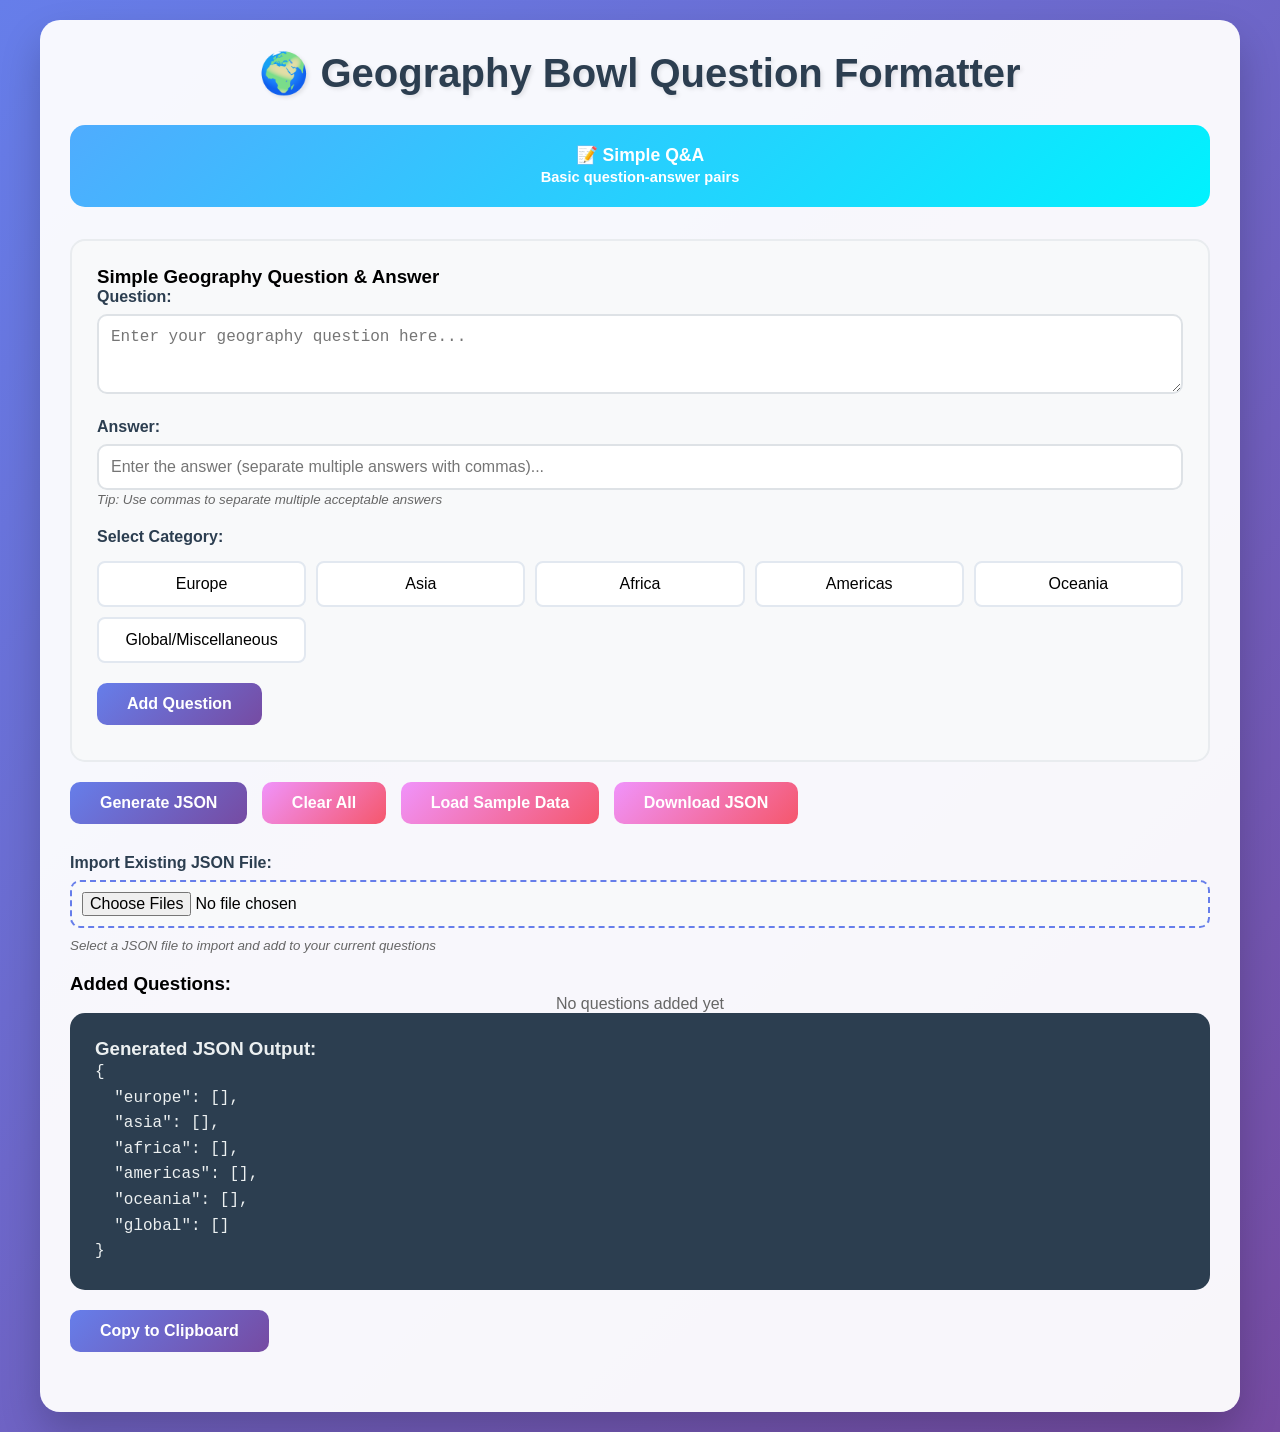
<file: formatter.html>
<!DOCTYPE html>
<html lang="en">
<head>
    <meta charset="UTF-8">
    <meta name="viewport" content="width=device-width, initial-scale=1.0">
    <title>Geography Bowl Question Formatter</title>
    <style>
        * {
            margin: 0;
            padding: 0;
            box-sizing: border-box;
        }

        body {
            font-family: 'Segoe UI', Tahoma, Geneva, Verdana, sans-serif;
            background: linear-gradient(135deg, #667eea 0%, #764ba2 100%);
            min-height: 100vh;
            padding: 20px;
        }

        .container {
            max-width: 1200px;
            margin: 0 auto;
            background: rgba(255, 255, 255, 0.95);
            border-radius: 20px;
            padding: 30px;
            box-shadow: 0 20px 40px rgba(0, 0, 0, 0.2);
        }

        h1 {
            text-align: center;
            color: #2c3e50;
            margin-bottom: 30px;
            font-size: 2.5em;
            text-shadow: 2px 2px 4px rgba(0, 0, 0, 0.1);
        }

        .format-selector {
            display: grid;
            grid-template-columns: repeat(auto-fit, minmax(250px, 1fr));
            gap: 20px;
            margin-bottom: 30px;
        }

        .format-card {
            background: linear-gradient(135deg, #f093fb 0%, #f5576c 100%);
            border: none;
            border-radius: 15px;
            padding: 20px;
            color: white;
            cursor: pointer;
            transition: all 0.3s ease;
            text-align: center;
            font-size: 1.1em;
            font-weight: bold;
        }

        .format-card:hover {
            transform: translateY(-5px);
            box-shadow: 0 10px 20px rgba(0, 0, 0, 0.3);
        }

        .format-card.active {
            background: linear-gradient(135deg, #4facfe 0%, #00f2fe 100%);
            transform: translateY(-2px);
        }

        .input-section {
            background: #f8f9fa;
            border-radius: 15px;
            padding: 25px;
            margin-bottom: 20px;
            border: 2px solid #e9ecef;
        }

        .form-group {
            margin-bottom: 20px;
        }

        label {
            display: block;
            margin-bottom: 8px;
            font-weight: bold;
            color: #2c3e50;
        }

        input, textarea, select {
            width: 100%;
            padding: 12px;
            border: 2px solid #dee2e6;
            border-radius: 10px;
            font-size: 16px;
            transition: border-color 0.3s ease;
        }

        input:focus, textarea:focus, select:focus {
            outline: none;
            border-color: #667eea;
            box-shadow: 0 0 10px rgba(102, 126, 234, 0.2);
        }

        textarea {
            resize: vertical;
            min-height: 80px;
        }

        .btn {
            background: linear-gradient(135deg, #667eea 0%, #764ba2 100%);
            color: white;
            border: none;
            padding: 12px 30px;
            border-radius: 10px;
            cursor: pointer;
            font-size: 16px;
            font-weight: bold;
            transition: all 0.3s ease;
            margin-right: 10px;
            margin-bottom: 10px;
        }

        .btn:hover {
            transform: translateY(-2px);
            box-shadow: 0 5px 15px rgba(0, 0, 0, 0.2);
        }

        .btn-secondary {
            background: linear-gradient(135deg, #f093fb 0%, #f5576c 100%);
        }

        .output-section {
            background: #2c3e50;
            color: #ecf0f1;
            border-radius: 15px;
            padding: 25px;
            margin-bottom: 20px;
        }

        .output-content {
            font-family: 'Courier New', monospace;
            white-space: pre-wrap;
            line-height: 1.6;
        }

        .category-questions {
            background: rgba(118, 75, 162, 0.05);
            border: 2px dashed #764ba2;
            border-radius: 10px;
            padding: 15px;
            margin-bottom: 15px;
        }

        .question-item {
            background: white;
            border-radius: 8px;
            padding: 15px;
            margin-bottom: 10px;
            border-left: 4px solid #667eea;
        }

        .remove-btn {
            background: #e74c3c;
            color: white;
            border: none;
            padding: 5px 10px;
            border-radius: 5px;
            cursor: pointer;
            font-size: 12px;
            float: right;
        }

        .add-btn {
            background: #27ae60;
            color: white;
            border: none;
            padding: 8px 15px;
            border-radius: 8px;
            cursor: pointer;
            font-size: 14px;
            margin-top: 10px;
        }

        .hidden {
            display: none;
        }

        .category-buttons {
            display: grid;
            grid-template-columns: repeat(auto-fit, minmax(180px, 1fr));
            gap: 10px;
            margin: 15px 0;
        }

        .category-btn {
            padding: 12px;
            border: 2px solid #e2e8f0;
            background: white;
            border-radius: 8px;
            cursor: pointer;
            transition: all 0.2s ease;
            font-weight: 500;
            text-align: center;
        }

        .category-btn:hover {
            border-color: #5a67d8;
            transform: translateY(-1px);
            box-shadow: 0 4px 12px rgba(90,103,216,0.15);
        }

        .category-btn.selected {
            background: linear-gradient(135deg,#5a67d8 0%,#764ba2 100%);
            color: white;
            border-color: #5a67d8;
        }

        .question-list {
            margin-top: 20px;
        }

        .question-list-item {
            background: #f8f9fa;
            border-radius: 8px;
            padding: 15px;
            margin-bottom: 10px;
            border-left: 4px solid #667eea;
            display: flex;
            justify-content: space-between;
            align-items: center;
        }

        .question-text {
            flex: 1;
        }

        .question-category {
            background: #e3f2fd;
            padding: 4px 10px;
            border-radius: 20px;
            font-size: 0.85em;
            font-weight: 500;
        }
    </style>
</head>
<body>
    <div class="container">
        <h1>🌍 Geography Bowl Question Formatter</h1>
        
        <div class="format-selector">
            <button class="format-card active" onclick="selectFormat('simple')">
                📝 Simple Q&A<br>
                <small>Basic question-answer pairs</small>
            </button>
        </div>

        <div class="input-section">
            <!-- Simple Q&A Format -->
            <div id="simple-form">
                <h3>Simple Geography Question & Answer</h3>
                <div class="form-group">
                    <label for="simple-question">Question:</label>
                    <textarea id="simple-question" placeholder="Enter your geography question here..."></textarea>
                </div>
                <div class="form-group">
                    <label for="simple-answer">Answer:</label>
                    <input type="text" id="simple-answer" placeholder="Enter the answer (separate multiple answers with commas)...">
                    <small style="color: #666; font-style: italic;">Tip: Use commas to separate multiple acceptable answers</small>
                </div>
                <div class="form-group">
                    <label>Select Category:</label>
                    <div class="category-buttons">
                        <div class="category-btn" data-category="europe">Europe</div>
                        <div class="category-btn" data-category="asia">Asia</div>
                        <div class="category-btn" data-category="africa">Africa</div>
                        <div class="category-btn" data-category="americas">Americas</div>
                        <div class="category-btn" data-category="oceania">Oceania</div>
                        <div class="category-btn" data-category="global">Global/Miscellaneous</div>
                    </div>
                </div>
                <button class="btn" onclick="addSimpleQuestion()">Add Question</button>
            </div>
        </div>

        <div class="form-group">
            <button class="btn" onclick="generateOutput()">Generate JSON</button>
            <button class="btn btn-secondary" onclick="clearAll()">Clear All</button>
            <button class="btn btn-secondary" onclick="loadSampleData()">Load Sample Data</button>
            <button class="btn btn-secondary" onclick="downloadJSON()">Download JSON</button>
        </div>
        
        <div class="form-group">
            <label for="json-file-input">Import Existing JSON File:</label>
            <input type="file" id="json-file-input" accept=".json" multiple onchange="importJSON()" style="margin-bottom: 10px; padding: 10px; border: 2px dashed #667eea; border-radius: 10px; background: #f8f9fa;">
            <small style="color: #666; font-style: italic; display: block;">Select a JSON file to import and add to your current questions</small>
        </div>

        <div class="question-list">
            <h3>Added Questions:</h3>
            <div id="questionList"></div>
        </div>

        <div class="output-section">
            <h3>Generated JSON Output:</h3>
            <div class="output-content" id="output"></div>
        </div>

        <div class="form-group">
            <button class="btn" onclick="copyToClipboard()">Copy to Clipboard</button>
        </div>
    </div>

    <script>
        document.addEventListener('DOMContentLoaded', function() {
            updateOutput();
            updateQuestionList();
        });
        let currentFormat = 'simple';
        let questionData = [];
        let selectedCategory = null;

        function selectFormat(format) {
            // Update active button
            document.querySelectorAll('.format-card').forEach(card => card.classList.remove('active'));
            event.target.classList.add('active');
            
            // Hide all forms
            document.querySelectorAll('[id$="-form"]').forEach(form => form.classList.add('hidden'));
            
            // Show selected form
            document.getElementById(format + '-form').classList.remove('hidden');
            
            currentFormat = format;
        }

        // Category selection
        document.querySelectorAll('.category-btn').forEach(btn => {
            btn.addEventListener('click', function() {
                document.querySelectorAll('.category-btn').forEach(b => b.classList.remove('selected'));
                this.classList.add('selected');
                selectedCategory = this.dataset.category;
            });
        });

        function addSimpleQuestion() {
            const question = document.getElementById('simple-question').value.trim();
            const answer = document.getElementById('simple-answer').value.trim();
            
            if (!question || !answer) {
                alert('Please fill in both question and answer');
                return;
            }
            
            if (!selectedCategory) {
                alert('Please select a category');
                return;
            }
            
            // Process multiple answers
            const processedAnswer = processMultipleAnswers(answer);
            
            questionData.push({ 
                question, 
                answer: processedAnswer,
                category: selectedCategory
            });
            
            // Clear inputs
            document.getElementById('simple-question').value = '';
            document.getElementById('simple-answer').value = '';
            document.querySelectorAll('.category-btn').forEach(b => b.classList.remove('selected'));
            selectedCategory = null;
            
            updateQuestionList();
            updateOutput();
        }

        function processMultipleAnswers(answerString) {
            // Check if the answer contains commas
            if (answerString.includes(',')) {
                // Split by commas and trim whitespace
                const answers = answerString.split(',').map(answer => answer.trim()).filter(answer => answer.length > 0);
                return answers.length > 1 ? answers : answerString;
            }
            return answerString;
        }

        function generateOutput() {
            updateOutput();
        }

        function updateOutput() {
            // Group questions by category
            const groupedQuestions = {
                europe: [],
                asia: [],
                africa: [],
                americas: [],
                oceania: [],
                global: []
            };
            
            questionData.forEach(item => {
                groupedQuestions[item.category].push({
                    question: item.question,
                    answer: item.answer
                });
            });
            
            const output = JSON.stringify(groupedQuestions, null, 2);
            document.getElementById('output').textContent = output;
        }

        function updateQuestionList() {
            const container = document.getElementById('questionList');
            container.innerHTML = '';
            
            if (questionData.length === 0) {
                container.innerHTML = '<p style="text-align:center; color:#666;">No questions added yet</p>';
                return;
            }
            
            questionData.forEach((item, index) => {
                const itemElement = document.createElement('div');
                itemElement.className = 'question-list-item';
                itemElement.innerHTML = `
                    <div class="question-text">
                        <strong>${item.question}</strong><br>
                        <span class="question-category">${item.category.charAt(0).toUpperCase() + item.category.slice(1)}</span>
                    </div>
                    <button class="remove-btn" onclick="removeQuestion(${index})">Remove</button>
                `;
                container.appendChild(itemElement);
            });
        }

        function removeQuestion(index) {
            questionData.splice(index, 1);
            updateQuestionList();
            updateOutput();
        }

        function clearAll() {
            questionData = [];
            updateQuestionList();
            updateOutput();
        }

        function importJSON() {
            const fileInput = document.getElementById('json-file-input');
            const files = fileInput.files;

            if (!files || files.length === 0) {
                return;
            }

            let filesProcessed = 0;
            let anyImported = false;
            let summary = [];

            for (let i = 0; i < files.length; i++) {
                const file = files[i];
                const reader = new FileReader();
                reader.onload = function(e) {
                    try {
                        const importedData = JSON.parse(e.target.result);
                        
                        // Validate the structure
                        if (!importedData || typeof importedData !== 'object') {
                            throw new Error(`Invalid JSON structure in file: ${file.name}`);
                        }
                        
                        // Merge with existing data
                        Object.keys(importedData).forEach(category => {
                            if (Array.isArray(importedData[category])) {
                                importedData[category].forEach(item => {
                                    questionData.push({
                                        question: item.question,
                                        answer: item.answer,
                                        category: category
                                    });
                                });
                            }
                        });
                        
                        summary.push(`${file.name} - imported questions`);
                        anyImported = true;
                    } catch (error) {
                        alert(`Error importing JSON file "${file.name}".\n\n${error.message}`);
                    }
                    filesProcessed++;
                    if (filesProcessed === files.length) {
                        updateQuestionList();
                        updateOutput();
                        if (anyImported) {
                            alert("JSON file(s) imported:\n" + summary.join('\n'));
                        }
                        fileInput.value = '';
                    }
                };
                reader.readAsText(file);
            }
        }

        function loadSampleData() {
            // Load sample geography questions
            questionData = [
                {
                    "question": "What is the capital of France?",
                    "answer": "Paris",
                    "category": "europe"
                },
                {
                    "question": "Which ocean is the largest?",
                    "answer": "Pacific Ocean",
                    "category": "global"
                },
                {
                    "question": "What is the longest river in the world?",
                    "answer": ["Nile", "Nile River"],
                    "category": "africa"
                },
                {
                    "question": "What mountain range separates Europe from Asia?",
                    "answer": ["Ural Mountains", "Urals"],
                    "category": "europe"
                },
                {
                    "question": "What is the smallest country in the world?",
                    "answer": ["Vatican City", "Vatican"],
                    "category": "europe"
                },
                {
                    "question": "What is the largest desert in the world?",
                    "answer": "Sahara",
                    "category": "africa"
                },
                {
                    "question": "Which country is known as the Land of the Rising Sun?",
                    "answer": "Japan",
                    "category": "asia"
                },
                {
                    "question": "What is the largest island in the world?",
                    "answer": "Greenland",
                    "category": "americas"
                }
            ];
            updateQuestionList();
            updateOutput();
        }

        function copyToClipboard() {
            const output = document.getElementById('output').textContent;
            navigator.clipboard.writeText(output).then(() => {
                alert('JSON copied to clipboard!');
            });
        }

        function downloadJSON() {
            const output = document.getElementById('output').textContent;
            const blob = new Blob([output], { type: 'application/json' });
            const url = URL.createObjectURL(blob);
            const a = document.createElement('a');
            a.href = url;
            a.download = 'geography_questions.json';
            document.body.appendChild(a);
            a.click();
            document.body.removeChild(a);
            URL.revokeObjectURL(url);
        }
    </script>
</body>
</html>
</file>
